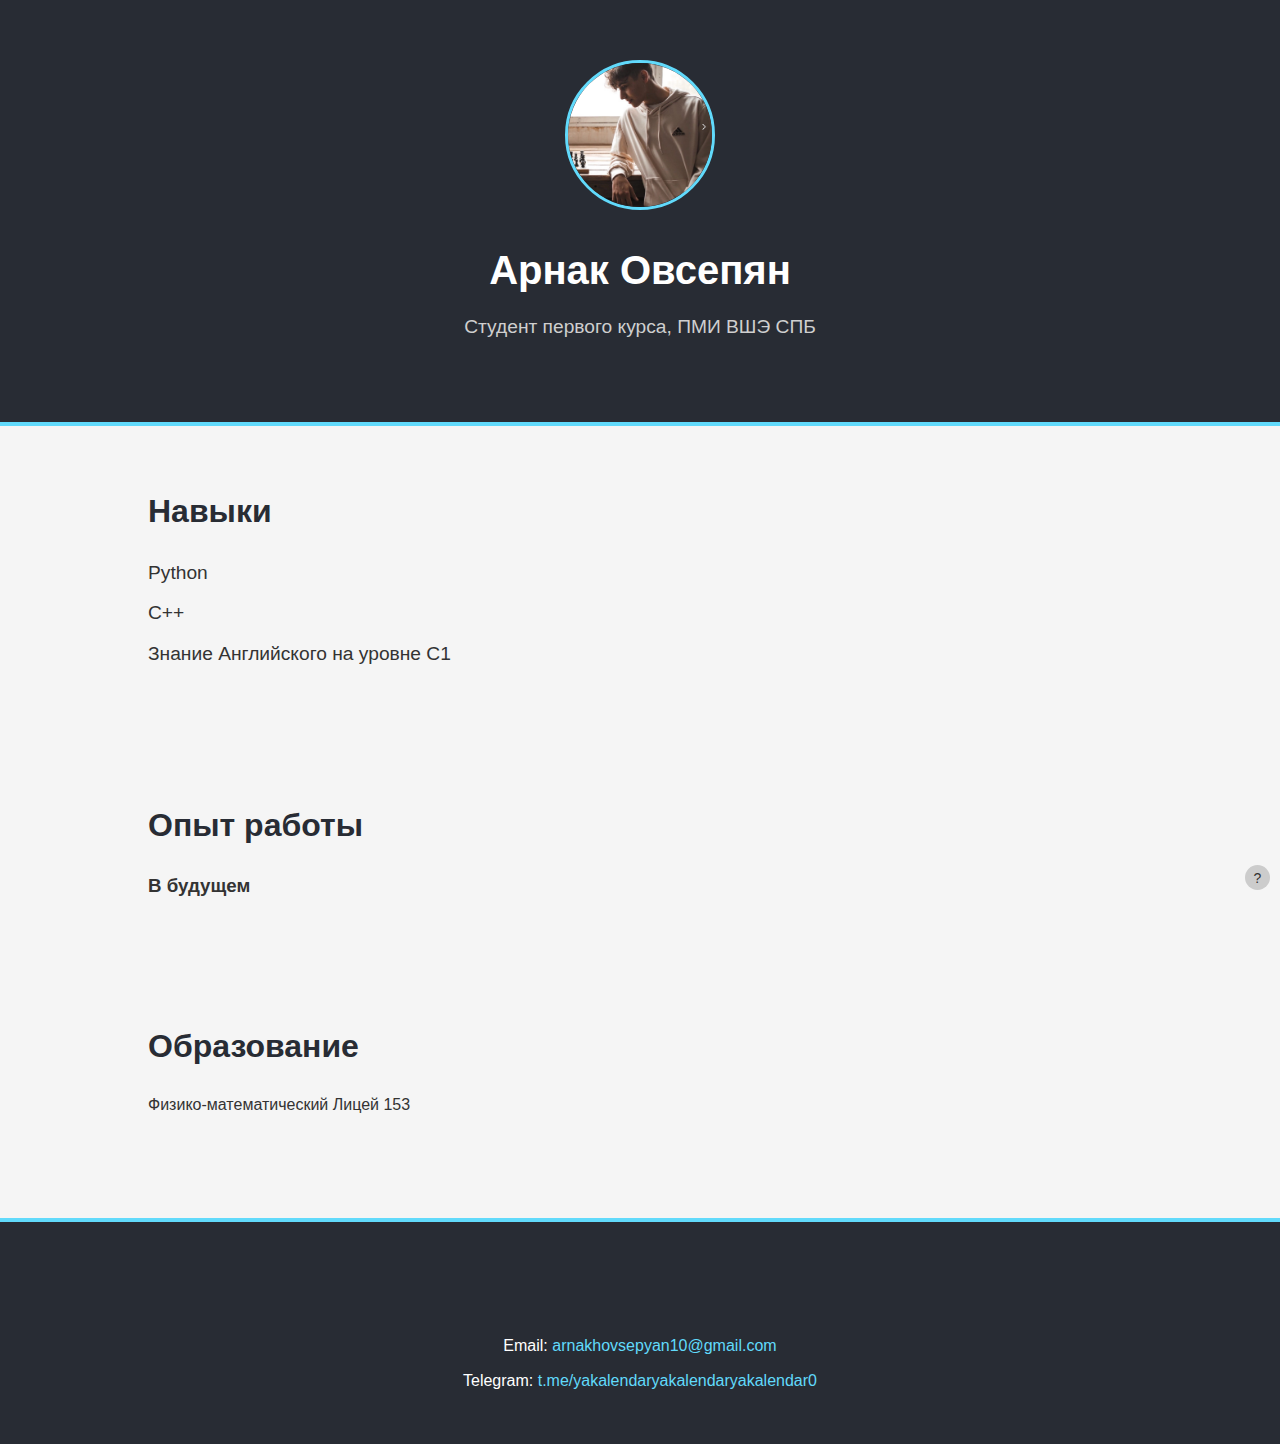
<file: index.html>
<!DOCTYPE html>
<html lang="ru">
<head>
    <meta charset="UTF-8">
    <meta name="viewport" content="width=device-width, initial-scale=1.0">
    <title>Мое Портфолио</title>
    <link rel="stylesheet" href="styles.css">
</head>
<body>

    <!-- Главная информация -->
    <header>
        <div class="container">
            <img src="my-photo.jpg" alt="Ваше фото" class="profile-pic">
            <h1>Арнак Овсепян</h1>
            <p>Студент первого курса, ПМИ ВШЭ СПБ</p>
        </div>
    </header>

    <!-- Навыки -->
    <section id="skills">
        <div class="container">
            <h2>Навыки</h2>
            <ul>
                <li>Python</li>
                <li>C++</li>
                <li>Знание Английского на уровне C1</li>
            </ul>
        </div>
    </section>

    <!-- Опыт работы -->
    <section id="experience">
        <div class="container">
            <h2>Опыт работы</h2>
            <div class="job">
                <h3>В будущем</h3>
            </div>
        </div>
    </section>

    <!-- Образование -->
    <section id="education">
        <div class="container">
            <h2>Образование</h2>
            <p>Физико-математический Лицей 153</p>
        </div>
    </section>

    <!-- Контакты -->
    <footer>
        <div class="container">
            <h2>Контакты</h2>
            <p>Email: <a href="mailto:arnakhovsepyan10@gmail.com">arnakhovsepyan10@gmail.com</a></p>
            <p>Telegram: <a href="https://t.me/yakalendaryakalendaryakalendar0" target="_blank">t.me/yakalendaryakalendaryakalendar0</a></p>
        </div>
    </footer>
    <!-- Кнопка для скрытого текста -->
    <button id="hiddenBtn" onclick="toggleText()">?</button>

    <!-- Скрытый текст -->
    <div id="hiddenText">
        <p>михаил михаловский уебан</p>
    </div>

    <script src="script.js"></script>

</body>
</html>
</file>
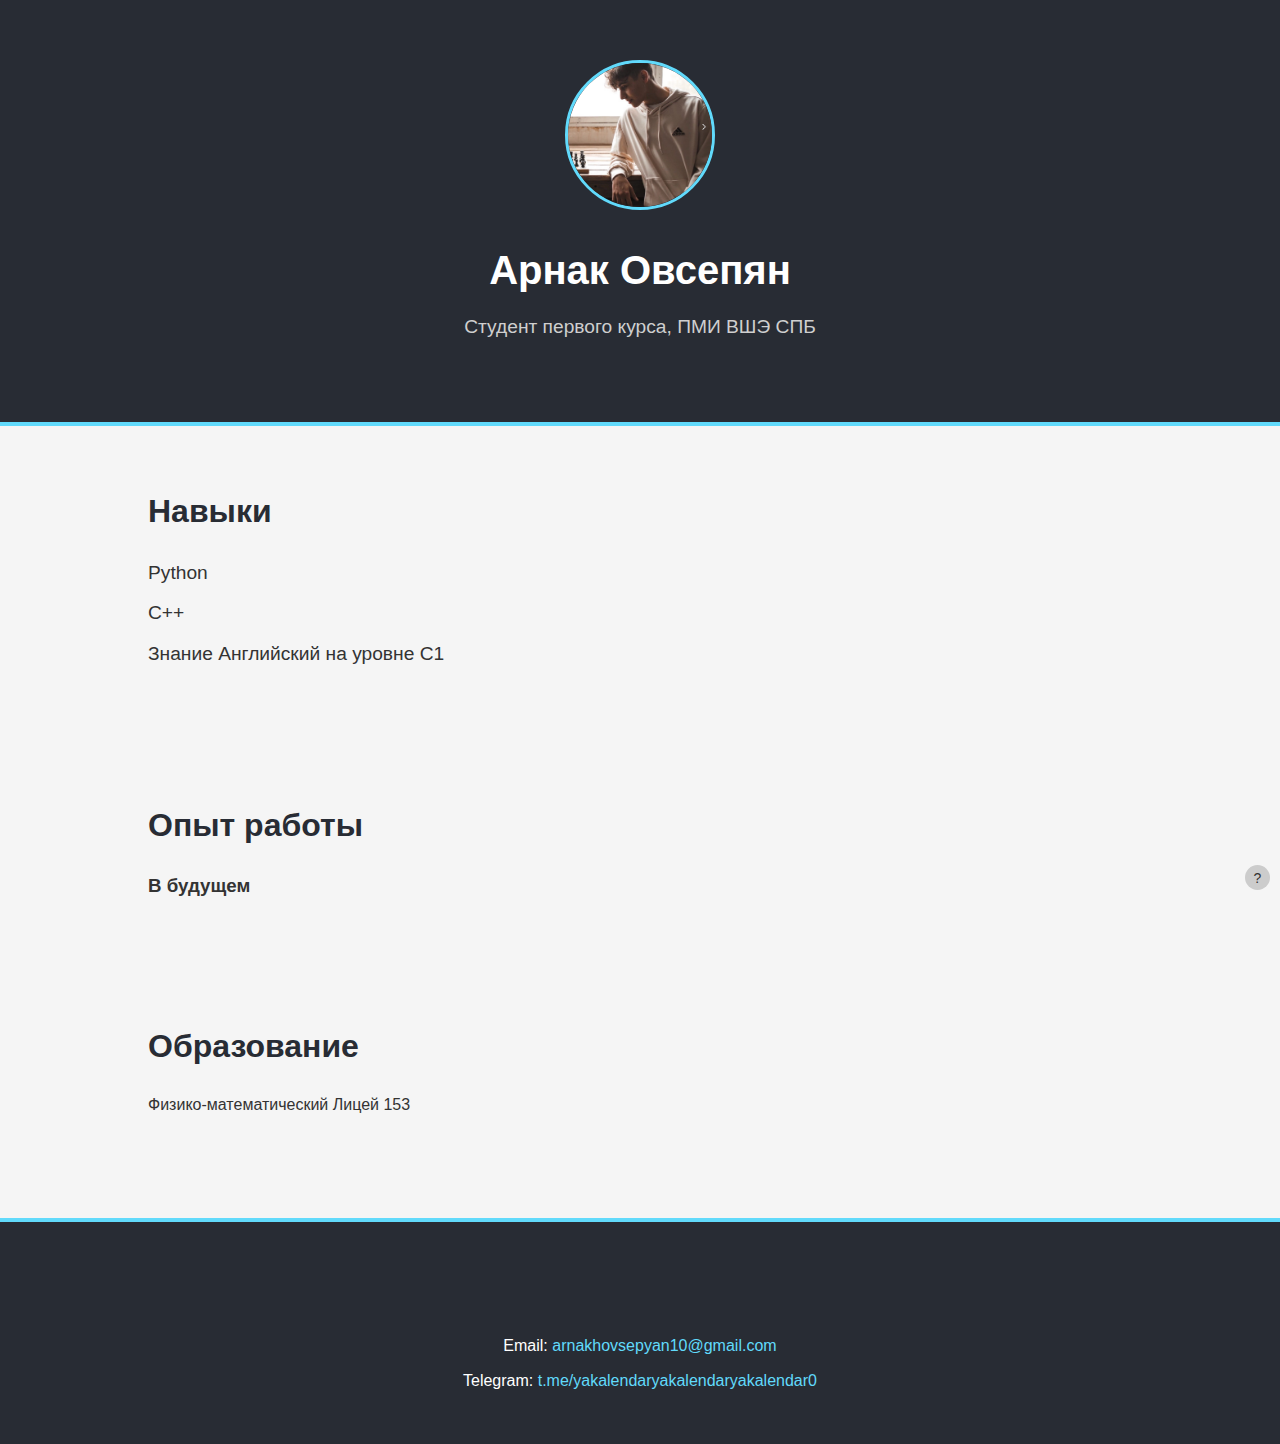
<file:  index.html>
<!DOCTYPE html>
<html lang="ru">
<head>
    <meta charset="UTF-8">
    <meta name="viewport" content="width=device-width, initial-scale=1.0">
    <title>Мое Портфолио</title>
    <link rel="stylesheet" href="styles.css">
</head>
<body>

    <!-- Главная информация -->
    <header>
        <div class="container">
            <img src="your-photo.jpg" alt="Ваше фото" class="profile-pic">
            <h1>Арнак Овсепян</h1>
            <p>Студент первого курса, ПМИ ВШЭ СПБ</p>
        </div>
    </header>

    <!-- Навыки -->
    <section id="skills">
        <div class="container">
            <h2>Навыки</h2>
            <ul>
                <li>Python</li>
                <li>C++</li>
                <li>Знание Английский на уровне C1</li>
            </ul>
        </div>
    </section>

    <!-- Опыт работы -->
    <section id="experience">
        <div class="container">
            <h2>Опыт работы</h2>
            <div class="job">
                <h3>В будущем</h3>
            </div>
        </div>
    </section>

    <!-- Образование -->
    <section id="education">
        <div class="container">
            <h2>Образование</h2>
            <p>Физико-математический Лицей 153</p>
        </div>
    </section>

    <!-- Контакты -->
    <footer>
        <div class="container">
            <h2>Контакты</h2>
            <p>Email: <a href="mailto:arnakhovsepyan10@gmail.com">arnakhovsepyan10@gmail.com</a></p>
            <p>Telegram: <a href="https://t.me/yakalendaryakalendaryakalendar0" target="_blank">t.me/yakalendaryakalendaryakalendar0</a></p>
        </div>
    </footer>
    <!-- Кнопка для скрытого текста -->
    <button id="hiddenBtn" onclick="toggleText()">?</button>

    <!-- Скрытый текст -->
    <div id="hiddenText">
        <p>Привет! Это сайт, который я буду обновлять по мере своих успехов</p>
    </div>

    <script src="script.js"></script>

</body>
</html>
</file>
<file: styles.css>
* {
    margin: 0;
    padding: 0;
    box-sizing: border-box;
}

body {
    font-family: 'Arial', sans-serif;
    background-color: #f5f5f5;
    color: #333;
    line-height: 1.6;
}

.container {
    width: 80%;
    margin: 0 auto;
    padding: 20px;
}

header {
    background-color: #282c34;
    color: white;
    padding: 40px 0;
    text-align: center;
    border-bottom: 4px solid #61dafb;
}

header img.profile-pic {
    border-radius: 50%;
    width: 150px;
    height: 150px;
    object-fit: cover;
    margin-bottom: 20px;
    border: 3px solid #61dafb;
}

header h1 {
    font-size: 2.5em;
    margin-bottom: 10px;
}

header p {
    font-size: 1.2em;
    margin-bottom: 20px;
    color: #cfcfcf;
}

section {
    padding: 40px 0;
}

h2 {
    font-size: 2em;
    margin-bottom: 20px;
    color: #282c34;
}

ul {
    list-style: none;
}

ul li {
    font-size: 1.2em;
    margin-bottom: 10px;
}

footer {
    background-color: #282c34;
    color: white;
    text-align: center;
    padding: 20px 0;
    margin-top: 40px;
    border-top: 4px solid #61dafb;
}

footer a {
    color: #61dafb;
    text-decoration: none;
}

footer a:hover {
    text-decoration: underline;
}

footer p {
    margin-bottom: 10px;
}

a {
    color: #61dafb;
}

a:hover {
    text-decoration: underline;
}

#hiddenBtn {
    position: fixed;
    bottom: 10px;
    right: 10px;
    background-color: #ccc;
    border: none;
    border-radius: 50%;
    width: 25px;
    height: 25px;
    font-size: 14px;
    text-align: center;
    cursor: pointer;
    color: #333;
}

#hiddenText {
    display: none; 
    position: fixed;
    bottom: 50px;
    right: 10px;
    background-color: #282c34;
    color: white;
    padding: 10px;
    border-radius: 5px;
    max-width: 200px;
    font-size: 14px;
}
</file>
